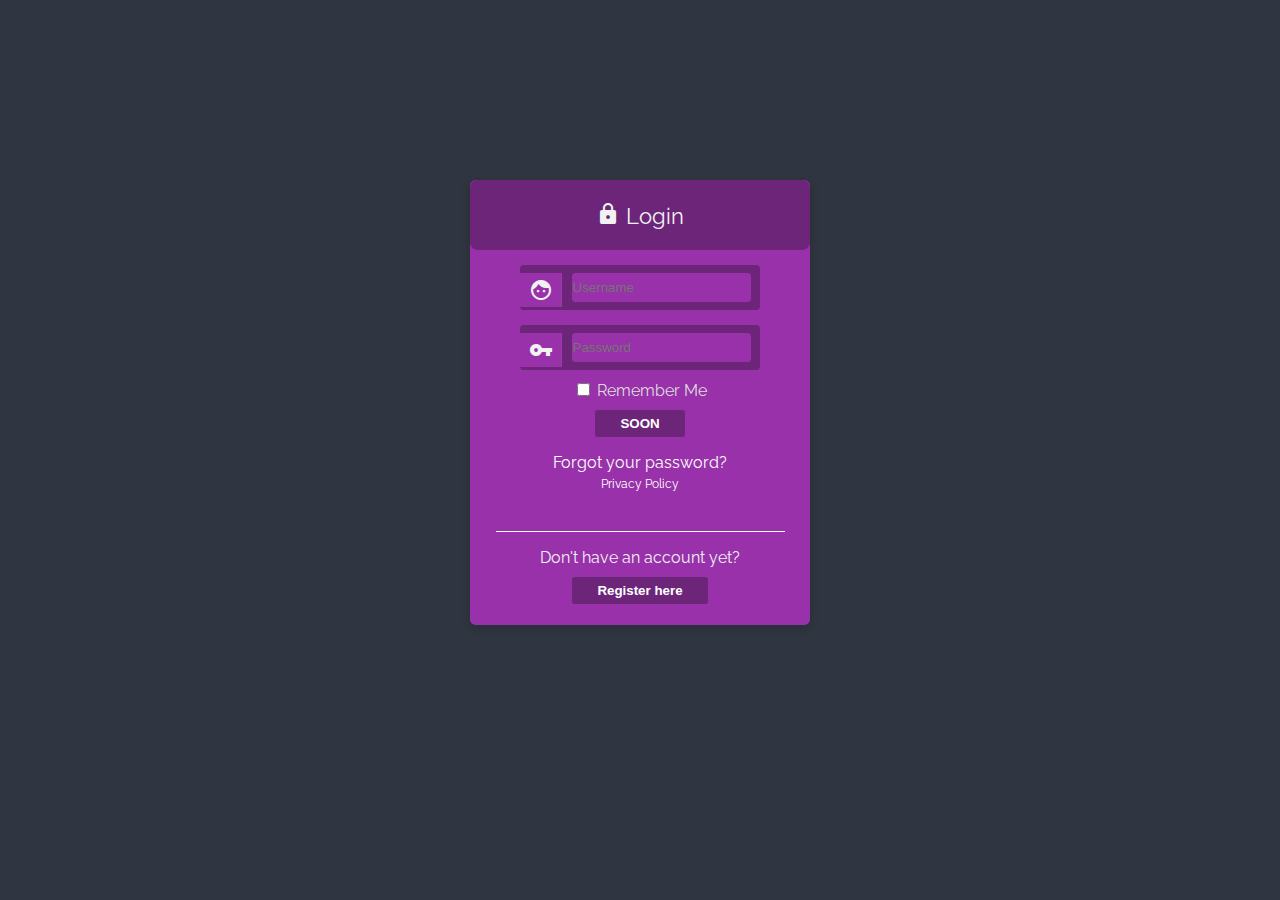
<file: login.html>
<html>

<head>
    <meta charset="UTF-8">
    <title>Login</title>
    <meta name="description" content="Login - Register Template">
    <meta name="author" content="Lorenzo Angelino aka MrLolok">
    <meta name="viewport" content="width=device-width, initial-scale=1.0">
    <link rel="stylesheet" href="./src/css/index.css">
    <link rel="stylesheet" href="./src/css/login.css">
    <link href="https://fonts.googleapis.com/icon?family=Material+Icons" rel="stylesheet">
    <style>
        body {
            background-color: #303641;
        }
    </style>
</head>

<body>
    <div id="container-login">
        <div id="title">
            <i class="material-icons lock">lock</i> Login
        </div>

        <form>
            <div class="input">
                <div class="input-addon">
                    <i class="material-icons">face</i>
                </div>
                <input id="username" placeholder="Username" type="text" required class="validate" autocomplete="off">
            </div>

            <div class="clearfix"></div>

            <div class="input">
                <div class="input-addon">
                    <i class="material-icons">vpn_key</i>
                </div>
                <input id="password" placeholder="Password" type="password" required class="validate" autocomplete="off">
            </div>

            <div class="remember-me">
                <input type="checkbox">
                <span style="color: #DDD">Remember Me</span>
            </div>

            <input type="submit" value="SOON" />
        </form>

        <div class="forgot-password">
            <a href="#">Forgot your password?</a>
        </div>
        <div class="privacy">
            <a href="#">Privacy Policy</a>
        </div>

        <div class="register">
            Don't have an account yet?
            <a href="#"><button id="register-link">Register here</button></a>
        </div>
    </div>
</body>

</html>
</file>
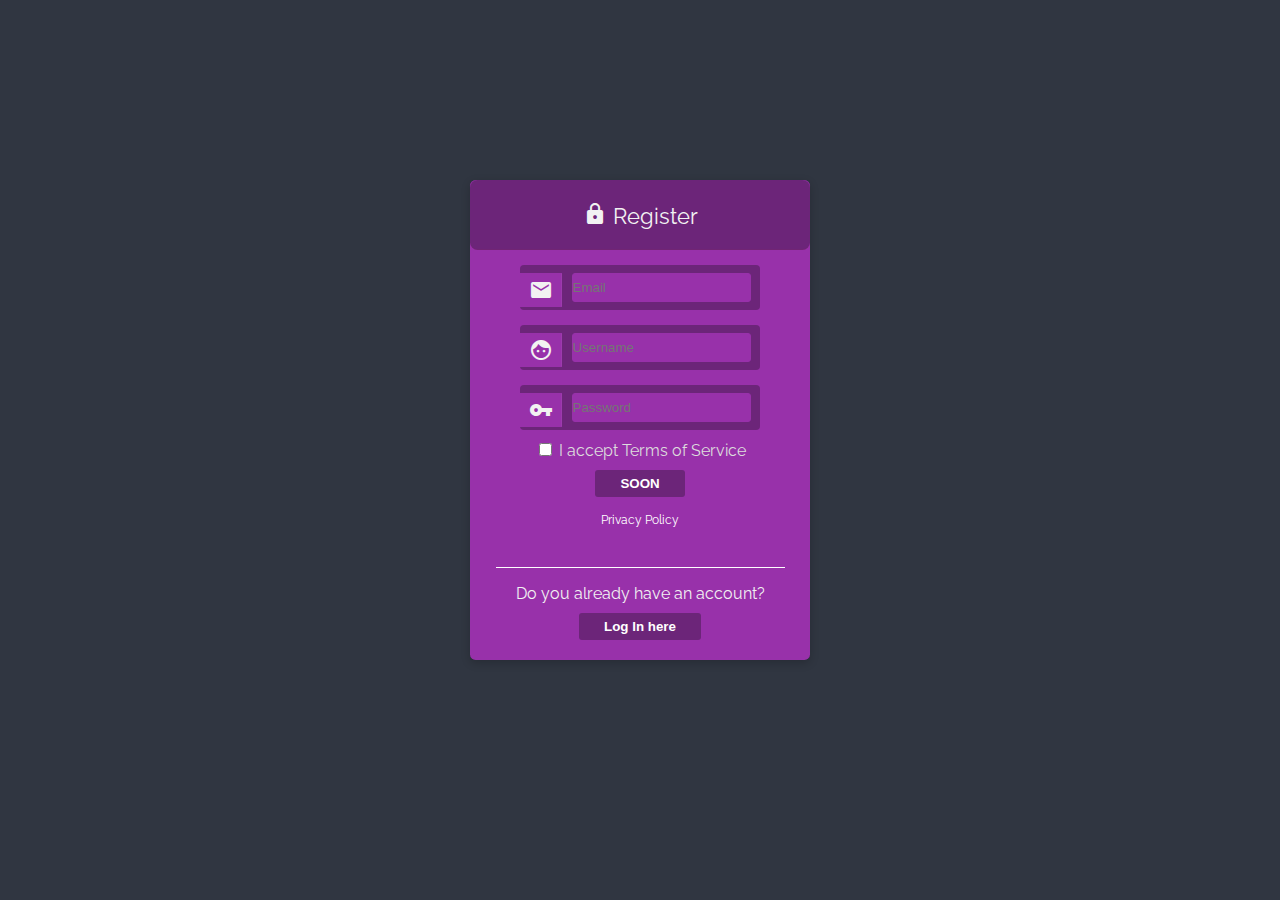
<file: register.html>
<html>

<head>
    <meta charset="UTF-8">
    <title>Register</title>
    <meta name="description" content="Login - Register Template">
    <meta name="author" content="Lorenzo Angelino aka MrLolok">
    <meta name="viewport" content="width=device-width, initial-scale=1.0">
    <link rel="stylesheet" href="./src/css/login.css">
    <link href="https://fonts.googleapis.com/icon?family=Material+Icons" rel="stylesheet">
    <style>
        body {
            background-color: #303641;
        }
    </style>
</head>

<body>
    <div id="container-register">
        <div id="title">
            <i class="material-icons lock">lock</i> Register
        </div>

        <form>
            <div class="input">
                <div class="input-addon">
                    <i class="material-icons">email</i>
                </div>
                <input id="email" placeholder="Email" type="email" required class="validate" autocomplete="off">
            </div>

            <div class="clearfix"></div>

            <div class="input">
                <div class="input-addon">
                    <i class="material-icons">face</i>
                </div>
                <input id="username" placeholder="Username" type="text" required class="validate" autocomplete="off">
            </div>

            <div class="clearfix"></div>

            <div class="input">
                <div class="input-addon">
                    <i class="material-icons">vpn_key</i>
                </div>
                <input id="password" placeholder="Password" type="password" required class="validate" autocomplete="off">
            </div>

            <div class="remember-me">
                <input type="checkbox">
                <span style="color: #DDD">I accept Terms of Service</span>
            </div>

            <input type="submit" value="SOON" />
        </form>

        <div class="privacy">
            <a href="#">Privacy Policy</a>
        </div>

        <div class="register">
            Do you already have an account?
            <a href="#"><button id="register-link">Log In here</button></a>
        </div>
    </div>
</body>

</html>
</file>
<file: src/css/index.css>
@import "https://fonts.googleapis.com/css2?family=Poppins:wght@300&display=swap";@import "https://fonts.googleapis.com/css2?family=Potta+One&display=swap";body{background-image:url(https://cdn.discordapp.com/attachments/835173170863931412/836033968008200232/background.png);background-size:cover;background-repeat:no-repeat;background-position:center center;background-attachment:fixed;background-blend-mode:overlay}.content{}.main-content{display:flex;flex-wrap:wrap;padding-top:2rem;justify-content:center;padding-bottom:6rem}.main-content-image figure{max-width:400px;width:100%;height:auto;display:flex;align-items:center;justify-content:center;margin:auto;border-radius:100%;margin-right:0;transform:translatey(0px);padding:4px;border:solid 2.5px #ff71b7;animation:pulse 3s linear infinite,float 6s ease-in-out infinite}.main-content-image img{width:100%;height:100%;border-radius:100%}@keyframes pulse{0%{box-shadow:0 0 0 0 rgba(252,34,147,.4)}40%{box-shadow:0 0 0 40px transparent}100%{box-shadow:0 0 0 0 transparent}}@keyframes float{0%{transform:translatey(0px)}50%{transform:translatey(-20px)}100%{transform:translatey(0px)}}.main-content-children{padding:1rem;width:50%;margin:auto;min-width:400px;text-align:left;font-family:poppins;vertical-align:center}.main-content-children h1{text-align:left;font-family:nunito;font-size:74px;font-weight:900;margin:0}.main-content-children p{text-align:left;margin-top:0}.main-content-buttons{display:flex;padding:1rem 0}.main-content-buttons li a{display:block;margin:10px;margin-right:20px;margin-left:0;padding:10px;min-width:100px;text-align:center;background-color:#0d0309;border-radius:4px;transition:all .2s ease-in-out;font-weight:600;font-size:14px;color:#eef1f5}.main-content-buttons li a:hover{color:#fff;background-color:hotpink}.main-features{margin:0;display:block}.wave-border{width:100%;height:20vh;display:flex;align-items:center;justify-content:center}.wave-border>svg{width:100%;height:100%}.wave-border>svg>path{width:100%;height:100%;fill:#0e0f12!important;animation:wave 20s linear infinite alternate}@keyframes wave{0%{d:path( "M826.337463,25.5396311 C670.970254,58.655965 603.696181,68.7870267 447.802481,35.1443383 C293.342778,1.81111414 137.33377,1.81111414 0,1.81111414 L0,150 L1920,150 L1920,1.81111414 C1739.53523,-16.6853983 1679.86404,73.1607868 1389.7826,37.4859505 C1099.70117,1.81111414 981.704672,-7.57670281 826.337463,25.5396311 Z" )}50%{d:path( "M655.558582,28.4898877 C500.191373,61.6062216 422.833785,83.5422763 266.940085,49.8995879 C112.480383,16.5663637 84.0992497,8.02840272 0,44.7243294 L0,150.727527 L1920,150.727527 L1920,49.8995879 C1580.91676,-34.8808285 1438.10804,73.6768193 1148.0266,38.0019829 C857.945166,2.32714659 810.925791,-4.62644617 655.558582,28.4898877 Z" )}to{d:path( "M842.322034,38.0019829 C686.954825,71.1183168 623.386282,53.08497 467.492582,19.4422816 C313.032879,-13.8909426 84.0992497,8.02840272 0,44.7243294 L0,150.727527 L1920,150.727527 L1920,76.8685643 C1512.23604,-35.3595639 1568.70222,67.4289432 1278.62078,31.7541069 C988.539347,-3.92072949 997.689243,4.88564905 842.322034,38.0019829 Z" )}}.feature-row{display:flex;flex-wrap:wrap;justify-content:center;background-color:#0e0f12;padding-bottom:25vh}.last-row{padding:0}.feature-column{flex-grow:1;padding:1rem;width:80%;margin:10px;max-width:400px;vertical-align:center}.feature-column h1{font-family:nunito;font-weight:700;position:relative}.feature-column h1::after{height:6px;width:40px;background-color:#fa2d94;content:"";position:absolute;bottom:-12px;left:0}.feature-column p{text-align:justify}.feature-column-image{display:flex;align-items:center;justify-content:center;height:auto;width:100%;margin:auto;max-width:400px;background:#f83494;border-radius:16px;padding:2px}.feature-column-image img{background:#36393f;border-radius:14px;display:block;width:100%;height:100%}.featured-video{padding-top:50px;margin:auto}.featured-video h1{text-align:center;margin:0;padding-bottom:40px}.featured-video>.video{max-width:800px;width:100%;min-width:300px;height:auto;display:flex;margin:0 auto;padding:2px;align-items:center;justify-content:center;overflow:hidden;background:linear-gradient(to top right,#AD4A7B,#FF2295);border-radius:14px}.featured-video>.video>video{height:100%;width:100%;border-radius:12px}*:focus{outline:none}.gallery-btn{display:inline-block;padding:14px 28px;text-align:center;margin:auto;margin-top:2rem;border-radius:4px;background-color:#272928;font-size:15px;font-weight:600;transition:color .2s ease-in-out,background .2s ease-in-out;color:#eef1f5;transition:.2s ease;cursor:pointer;margin-left:50%;transform:translateX(-50%)}.gallery-btn:hover{color:#fff;background-color:hotpink}.main-links{display:flex;flex-wrap:wrap;flex-grow:1;justify-content:center;padding-top:6rem;max-width:1200px;margin:0 auto}.link-container{margin:20px;padding:20px;max-width:500px;border-radius:10px;background-color:#0e0309;white-space:normal;transition:transform .5s ease}.link-empty-child{width:500px;margin:0 20px;padding:0 20px;height:0}.link-container:hover{cursor:pointer;transform:scale(1.05)}.link-container h1{font-family:poppins;margin-top:0;font-size:20px}.link-container p{color:darkgrey;font-size:13px}.link-button{margin:auto;padding:8px;background-color:hotpink;border-radius:10px;font-family:poppins;text-align:center;font-size:12px}.link-container a:hover{color:#fff}.link-button:hover{background-color:#ff1493}@media(max-width:810px){.main-content-image{height:auto;margin:auto}.main-content-children h1{text-align:center}.main-content-children p{text-align:center}.main-content-buttons li a{margin-left:10px;margin-right:10px}}.fade-in{}
</file>
<file: src/css/login.css>
@import url('https://fonts.googleapis.com/css?family=Raleway');
body {
    margin: 0;
    padding: 0;
    font-family: 'Raleway', sans-serif;
    color: #F2F2F2;
}

#container-login {
    background-color: #9831aa;
    position: relative;
    top: 20%;
    margin: auto;
    width: 340px;
    height: 445px;
    border-radius: 0.35em;
    box-shadow: 0 3px 10px 0 rgba(0, 0, 0, 0.2);
    text-align: center;
}

#container-register {
    background-color: #9831aa;
    position: relative;
    top: 20%;
    margin: auto;
    width: 340px;
    height: 480px;
    border-radius: 0.35em;
    box-shadow: 0 3px 10px 0 rgba(0, 0, 0, 0.2);
    text-align: center;
}

#title {
    position: relative;
    background-color: #6c2579;
    width: 100%;
    padding: 20px 0px;
    border-radius: 0.35em;
    font-size: 22px;
    border-bottom: 1px solid rgba(214, 30, 30, 0.05);
}

.lock {
	position: relative;
	top: 2px;
}

.input {
    margin: auto;
    width: 240px;
    border-radius: 4px;
    background-color: #6c2579;
    padding: 8px 0px;
    margin-top: 15px;
}

.input-addon {
    float: left;
    background-color: #9831aa;
    border: 1px solid #9831aa;
    padding: 4px 8px;
    border-right: 1px solid rgba(255, 255, 255, 0.05);
}

input[type=checkbox] {
    cursor: pointer;
}

input[type=text] {
    color: #ffffff;
    margin: 0;
    background-color: #9831aa;
    border: 1px solid #9831aa;
    padding: 6px 0px;
    border-radius: 3px;
}

input[type=text]:focus {
    border: 1px solid #9831aa;
}

input[type=password] {
    color: #ffffff;
    margin: 0;
    background-color: #9831aa;
    border: 1px solid #9831aa;
    padding: 6px 0px;
    border-radius: 3px;
}

input[type=password]:focus {
    border: 1px solid #9831aa;
}

input[type=email] {
    color: #ffffff;
    margin: 0;
    background-color: #9831aa;
    border: 1px solid #9831aa;
    padding: 6px 0px;
    border-radius: 3px;
}

input[type=email]:focus {
    border: 1px solid #9831aa;
}

.forgot-password {
    position: relative;
    bottom: 0%;
}

.forgot-password a:link {
    color: #ffffff;
    text-decoration: none;
}

.forgot-password a:visited {
    color: #ffffff;
    text-decoration: none;
}

.forgot-password a:hover {
    color: #FFF;
    transition: color 1s;
}

.privacy {
    margin-top: 5px;
    position: relative;
    font-size: 12px;
    bottom: 0%;
}

.privacy a:link {
    color: #ffffff;
    text-decoration: none;
}

.privacy a:visited {
    color: #d57cd8;
    text-decoration: none;
}

.privacy a:hover {
    color: #ffffff;
    transition: color 1s;
}

*:focus {
    outline: none;
}

.remember-me {
    margin: 10px 0;
}

input[type=submit] {
    padding: 6px 25px;
    background: #6c2579;
    color: #ffffff;
    font-weight: bold;
    border: 0 none;
    cursor: pointer;
    border-radius: 3px;
}

.register {
    margin: auto;
    padding: 16px 0;
    text-align: center;
    margin-top: 40px;
    width: 85%;
    border-top: 1px solid #ffffff;
}

.clearfix {
    clear: both;
}

#register-link {
    margin-top: 10px;
    padding: 6px 25px;
    background: #6c2579;
    color: #ffffff;
    font-weight: bold;
    border: 0 none;
    cursor: pointer;
    border-radius: 3px;
}
</file>
